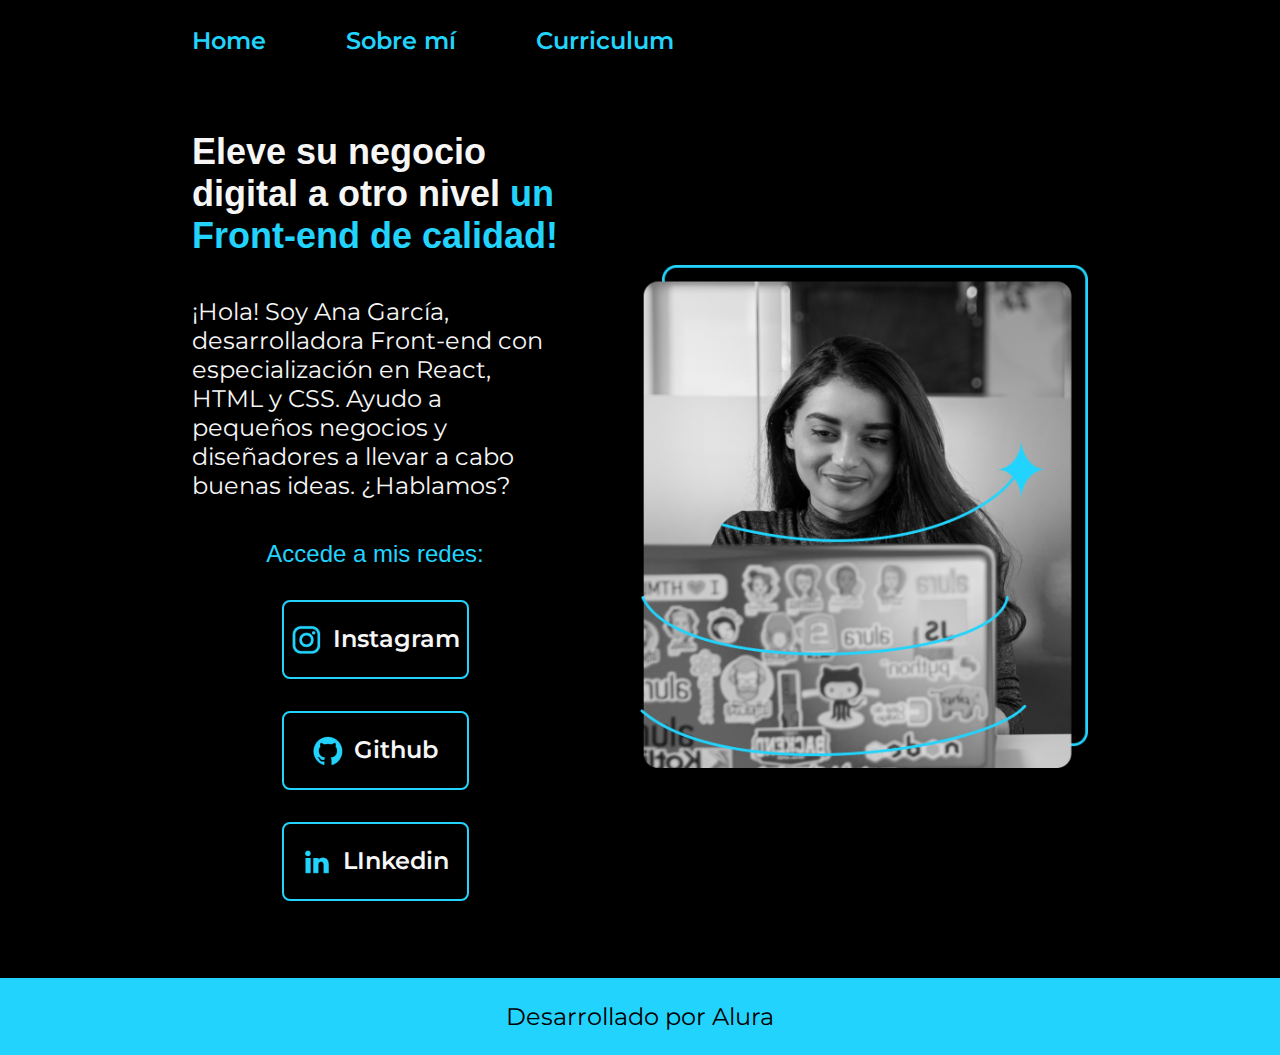
<file: index.html>
<!DOCTYPE html>
<html lang="en">
<head>
    <meta charset="UTF-8">
    <meta name="viewport" content="width=device-width, initial-scale=1.0">
    <title>Portafoli0</title>
    <link rel="stylesheet" href = "styles/style.css">
</head>
<body>
    <header class="header">
        <nav class="header__menu">
            <a class="header__menu__link" href="index.html">Home</a>
            <a class="header__menu__link" href="about.html">Sobre mí</a>
            <a class="header__menu__link" href="curriculum.html">Curriculum</a>
        </nav>
    </header> 
    <main class="presentacion">
        <section class="presentacion__contenido">
        <h1 class="presentacion__contenido__titulo">
            Eleve su negocio digital a otro nivel 
            <strong class ="titulo-destaque">un Front-end de calidad!
            </strong> </h1>
        <p class="presentacion__contenido_texto">¡Hola! Soy Ana García, desarrolladora Front-end 
            con especialización en React, HTML y CSS. 
            Ayudo a pequeños negocios y diseñadores a llevar a cabo buenas ideas. ¿Hablamos?
        </p>
        <div class="presentacion__enlaces">
            <h2 = class="presentacion__enlaces_subtitulos">Accede a mis redes:</h2>
        <a class="presentacion__enlaces_link" href="https://instagram.com">
            <img src="./asset/instagram.png">
            Instagram</a>
        
        <a class="presentacion__enlaces_link" href="https://github.com">
            <img src="./asset/github.png">
            Github</a>
        <a class="presentacion__enlaces_link" href="https://linkedin.com">
            <img src="./asset/linkedin.png">
           LInkedin</a>
        
    </div>
    </section>
        <img class="presentacion__imagen" src="./asset/Imagen.png" alt:"Imagen de Ana Garcia trabajando">
    </main>  
    <footer class="footer">
        <p>Desarrollado por Alura</p>
    </footer>
</body>
</html>
</file>
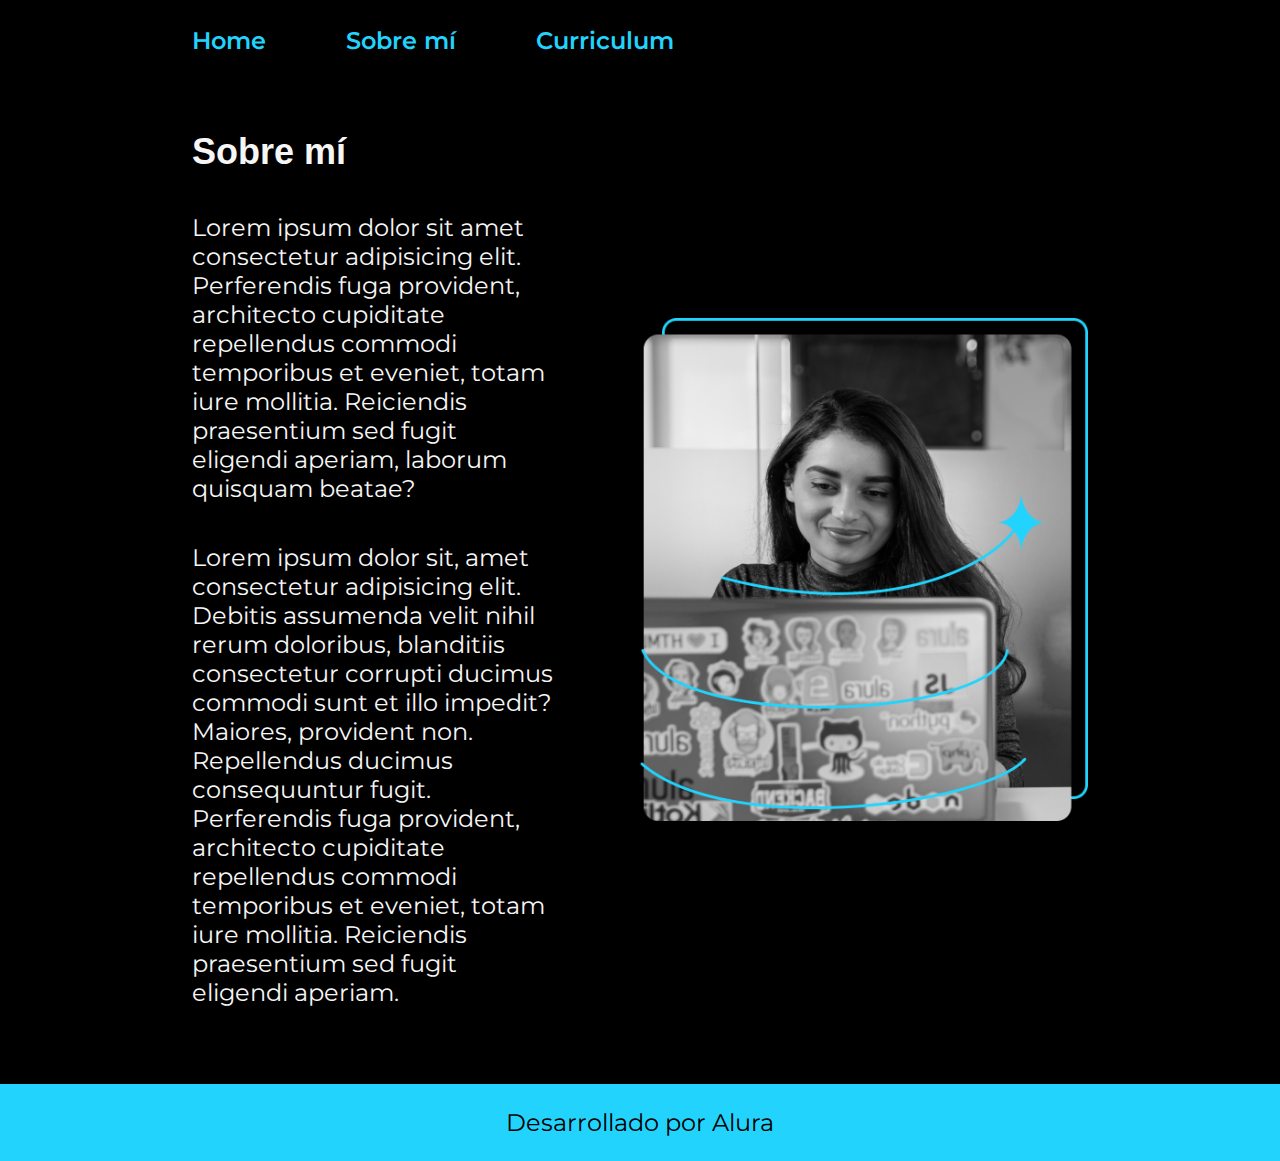
<file: about.html>
<!DOCTYPE html>
<html lang="es">
<head>
    <meta charset="UTF-8">
    <meta name="viewport" content="width=device-width, initial-scale=1.0">
    <title>Sobre mí</title>
    <link rel="stylesheet" href = "styles/style.css">
</head>
<body>
    <header class="header">
        <nav class="header__menu">
            <a class="header__menu__link" href="index.html">Home</a>
            <a class="header__menu__link" href="about.html">Sobre mí</a>
            <a class="header__menu__link" href="curriculum.html">Curriculum</a>
        </nav>
    </header> 
    <main class="presentacion">
        <section class="presentacion__contenido">
    <h1 class="presentacion__contenido__titulo">Sobre mí</h1>
    <p class="presentacion__contenido_texto">Lorem ipsum dolor sit amet consectetur adipisicing elit. Perferendis fuga provident, architecto cupiditate repellendus commodi temporibus et eveniet, totam iure mollitia. Reiciendis praesentium sed fugit eligendi aperiam, laborum quisquam beatae?</p>
<p class="presentacion__contenido_texto">Lorem ipsum dolor sit, amet consectetur adipisicing elit. Debitis assumenda velit nihil rerum doloribus, blanditiis consectetur corrupti ducimus commodi sunt et illo impedit? Maiores, provident non. Repellendus ducimus consequuntur fugit. Perferendis fuga provident, architecto cupiditate repellendus commodi temporibus et eveniet, totam iure mollitia. Reiciendis praesentium sed fugit eligendi aperiam.</p>

</section>
<img class="presentacion__imagen"src="./asset/Imagen.png" alt:"Imagen de Ana Garcia trabajando">
</main>  
<footer class="footer">
    <p>Desarrollado por Alura</p>
</footer>
</body>
</html>
</file>
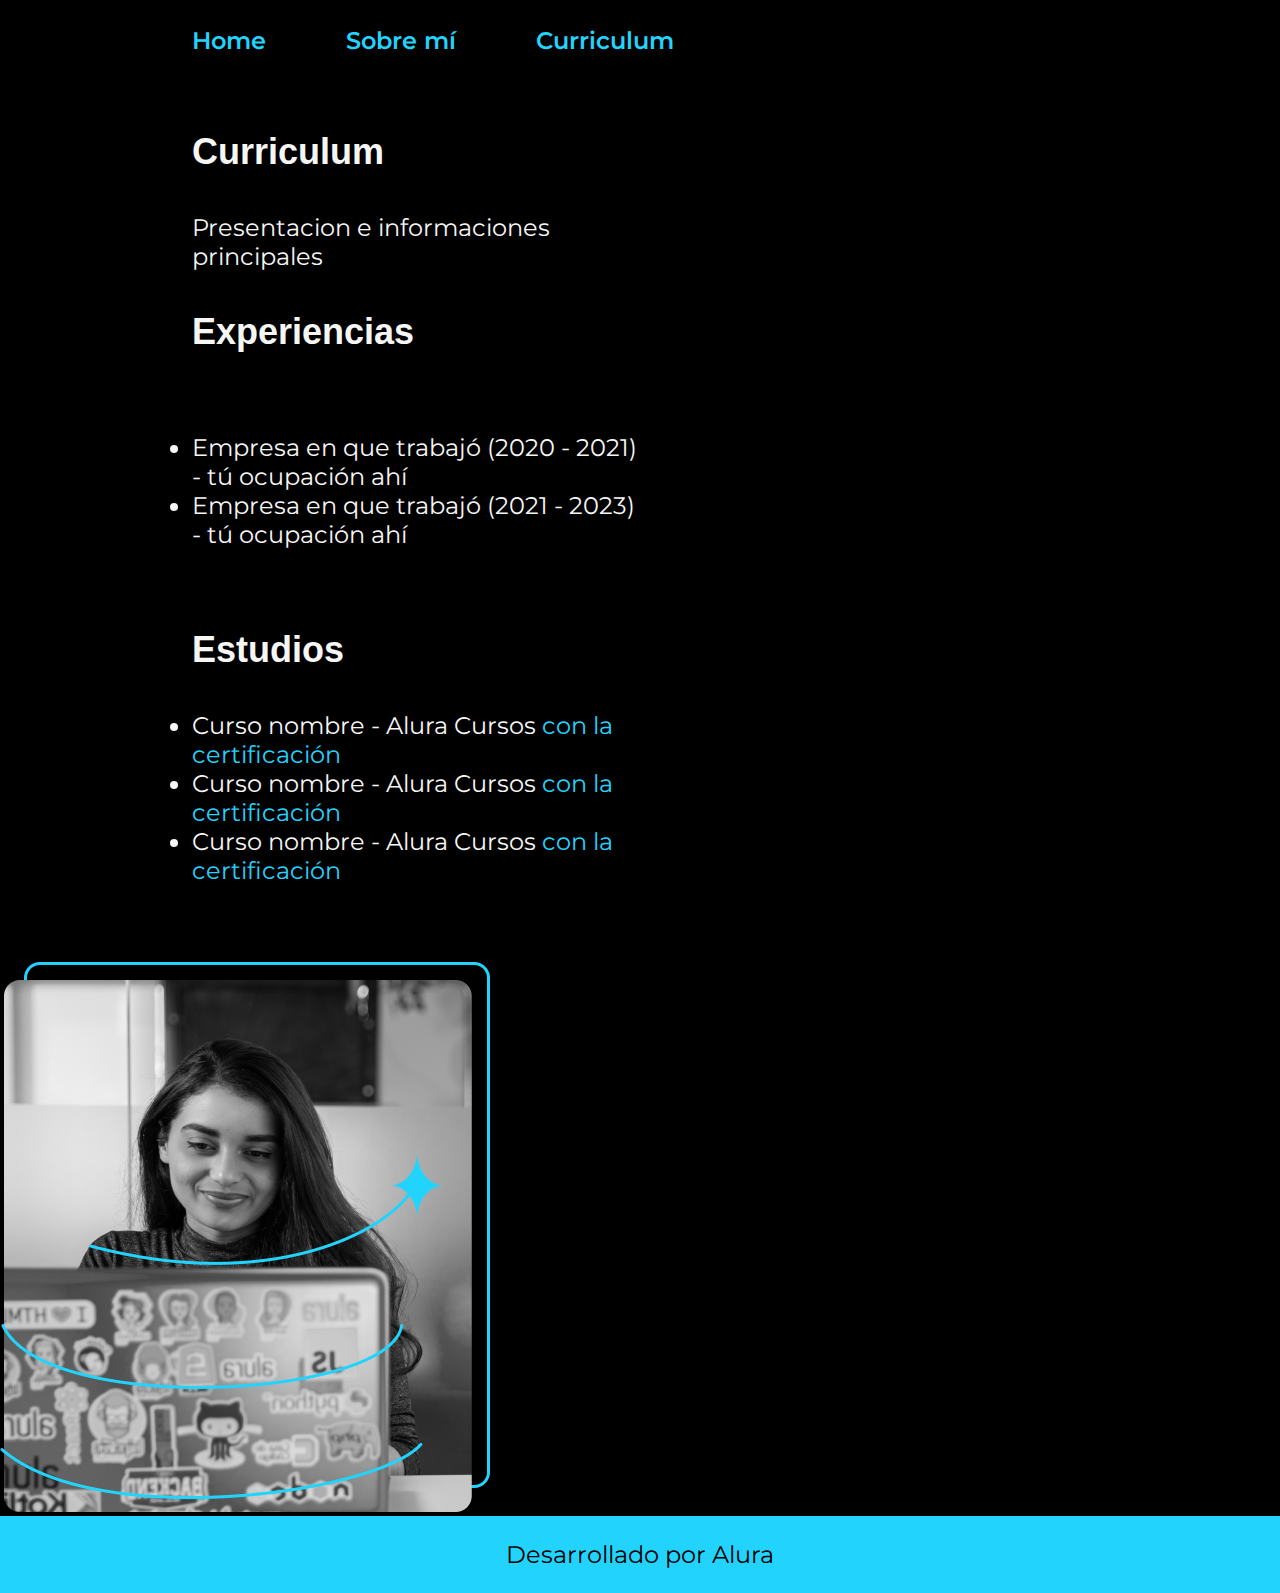
<file: curriculum.html>
<!DOCTYPE html>
<html lang="en">
<head>
    <meta charset="UTF-8">
    <meta name="viewport" content="width=device-width, initial-scale=1.0">
    <title>Curriculum</title>
    <link rel="stylesheet" href = "./styles/style.css">
</head>
<body>
    <header class="header">
        <nav class="header__menu">
            <a class="header__menu__link" href="index.html">Home</a>
            <a class="header__menu__link" href="about.html">Sobre mí</a>
            <a class="header__menu__link" href="curriculum.html">Curriculum</a>
        </nav>
    </header> 
    <main class="presentacion">
        <section class="presentacion__contenido">
            <h1 class="presentacion__contenido__titulo">Curriculum</h1>
                <p class="presentacion__contenido_texto">
                    Presentacion e informaciones principales
                </p>
                <h2 class="presentacion__contenido__titulo">Experiencias</h2>
                <p class="presentacion__contenido__texto">
                    <ul class="presentacion__contenido_texto">
                        <li> Empresa en que trabajó (2020 - 2021) - tú ocupación ahí </li>
                        <li> Empresa en que trabajó (2021 - 2023) - tú ocupación ahí </li>
                    </ul>
                </p>
                <h2 class="presentacion__contenido__titulo">Estudios</h2>
                <div class="presentacion__contenido_texto">
                    <ul class="presentacion__contenido_texto">
                        <li>Curso nombre - Alura Cursos <a href="linkdelacertificacion">con la certificación</a> </li>
                        <li>Curso nombre - Alura Cursos <a href="linkdelacertificacion">con la certificación</a></li>
                        <li>Curso nombre - Alura Cursos <a href="linkdelacertificacion">con la certificación</a></li>
                    </ul>
                </div>
               
        </section>
    </main>
    <img src="./asset/Imagen.png" alt:"Imagen de Ana Garcia trabajando">
</main>  
<footer class="footer">
    <p>Desarrollado por Alura</p>
</footer>  
</body>
</html>
</file>
<file: styles/style.css>
@import url('https://fonts.googleapis.com/css2?family=Krona+One&family=Montserrat:ital,wght@0,100..900;1,100..900&display=swap');

:root{
    --color-primario: #000000;
    --color-secundario:#F6F6F6;
    --color-terciario: #22d4FD;
    --color-hover: #272727;

    --fuente-monserrat: "Montserrat", sans-serif;
    --fuente-krona: "Krona", sans-serif;

}

* {
    padding: 0;
    margin: 0;

body{
    background-color: var(--color-primario);
    color:#f6f6f6;
    box-sizing: border-box;
}

.header{
    padding:2% 0% 0% 15%;

}

.header__menu{
display: flex;
gap: 80px;
}

.header__menu__link{
    font-family: var(--fuente-monserrat);
    font-size: 1.5rem;
    font-weight: 600;
    color: var(--color-terciario);
    text-decoration: none;

}
.presentacion{
    padding: 6% 15%;
    display: flex;
    align-items: center;
    justify-content: space-between;
    gap: 82px;

}
.presentacion__contenido{
    width: 50%;
    display: flex;
    flex-direction: column;
    gap: 40px;
}

.presentacion__contenido__titulo{
    font-size: 2.25rem;
    font-family:var(--fuente-krona);
}

.titulo-destaque{
    color: #22d4fd
}
.presentacion__contenido_texto{
    font-family:var(--fuente-monserrat);
    font-size: 24px;
}
.presentacion__contenido_texto a{
        text-decoration: none;
        color: var(--color-terciario);
    
}
.presentacion__enlaces{
    display:flex;
    justify-content: space-between;
    flex-direction: column;
    align-items: center;
    gap: 32px;
}
.presentacion__enlaces_subtitulos{
    font-family:var(--fuente-krona);
    font-size: 1.5rem;
    font-weight: 400;
    color: var(--color-terciario);
    }


.presentacion__enlaces_link{
    width: 50%;
    text-align: center;
    font-family: var(--fuente-monserrat);
    font-size: 1.5rem;
    font-weight: 600;
    padding: 21.5px 0;
    border-radius: 8px;
    text-decoration: none;
    color:var(--color-secundario);
    border: 2px solid var(--color-terciario);
    display: flex;
    justify-content: center;
    gap: 10px;

}
.presentacion__enlaces_link:hover { 
    background-color: var(--color-hover);

}
.presentacion__imagen{
   width: 50%;
}


.footer{
    background-color:var(--color-terciario);
    padding: 24px;
    color:var(--color-primario);
    text-align: center;
    font-family:var(--fuente-monserrat);
    font-size: 1.5rem;
}

@media (max-width: 1200px){
    .header{
        padding: 10%;
    }

    .header__menu{
        justify-content: center;
    }
    .presentacion{
        flex-direction: column-reverse ;
        padding: 5%;
    }

    .presentacion__contenido{
        width: auto;
    }
}
}
</file>
